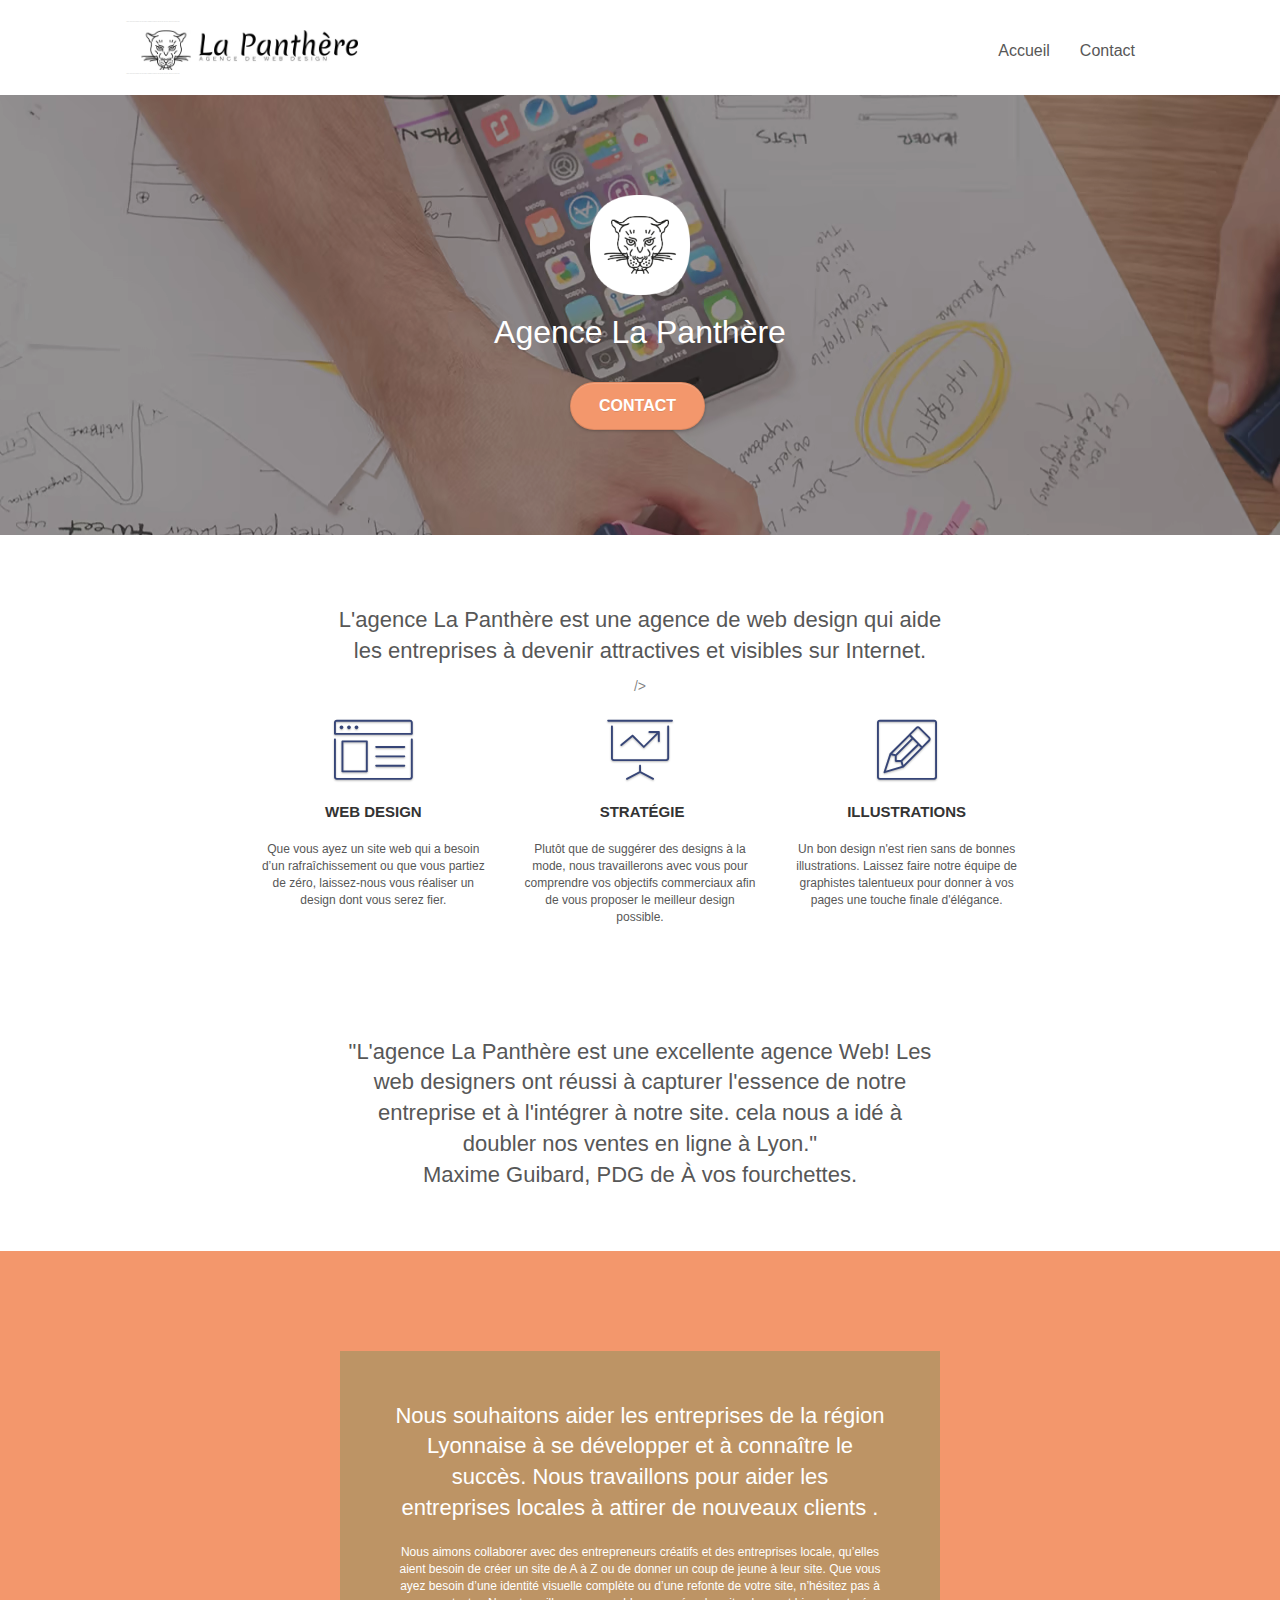
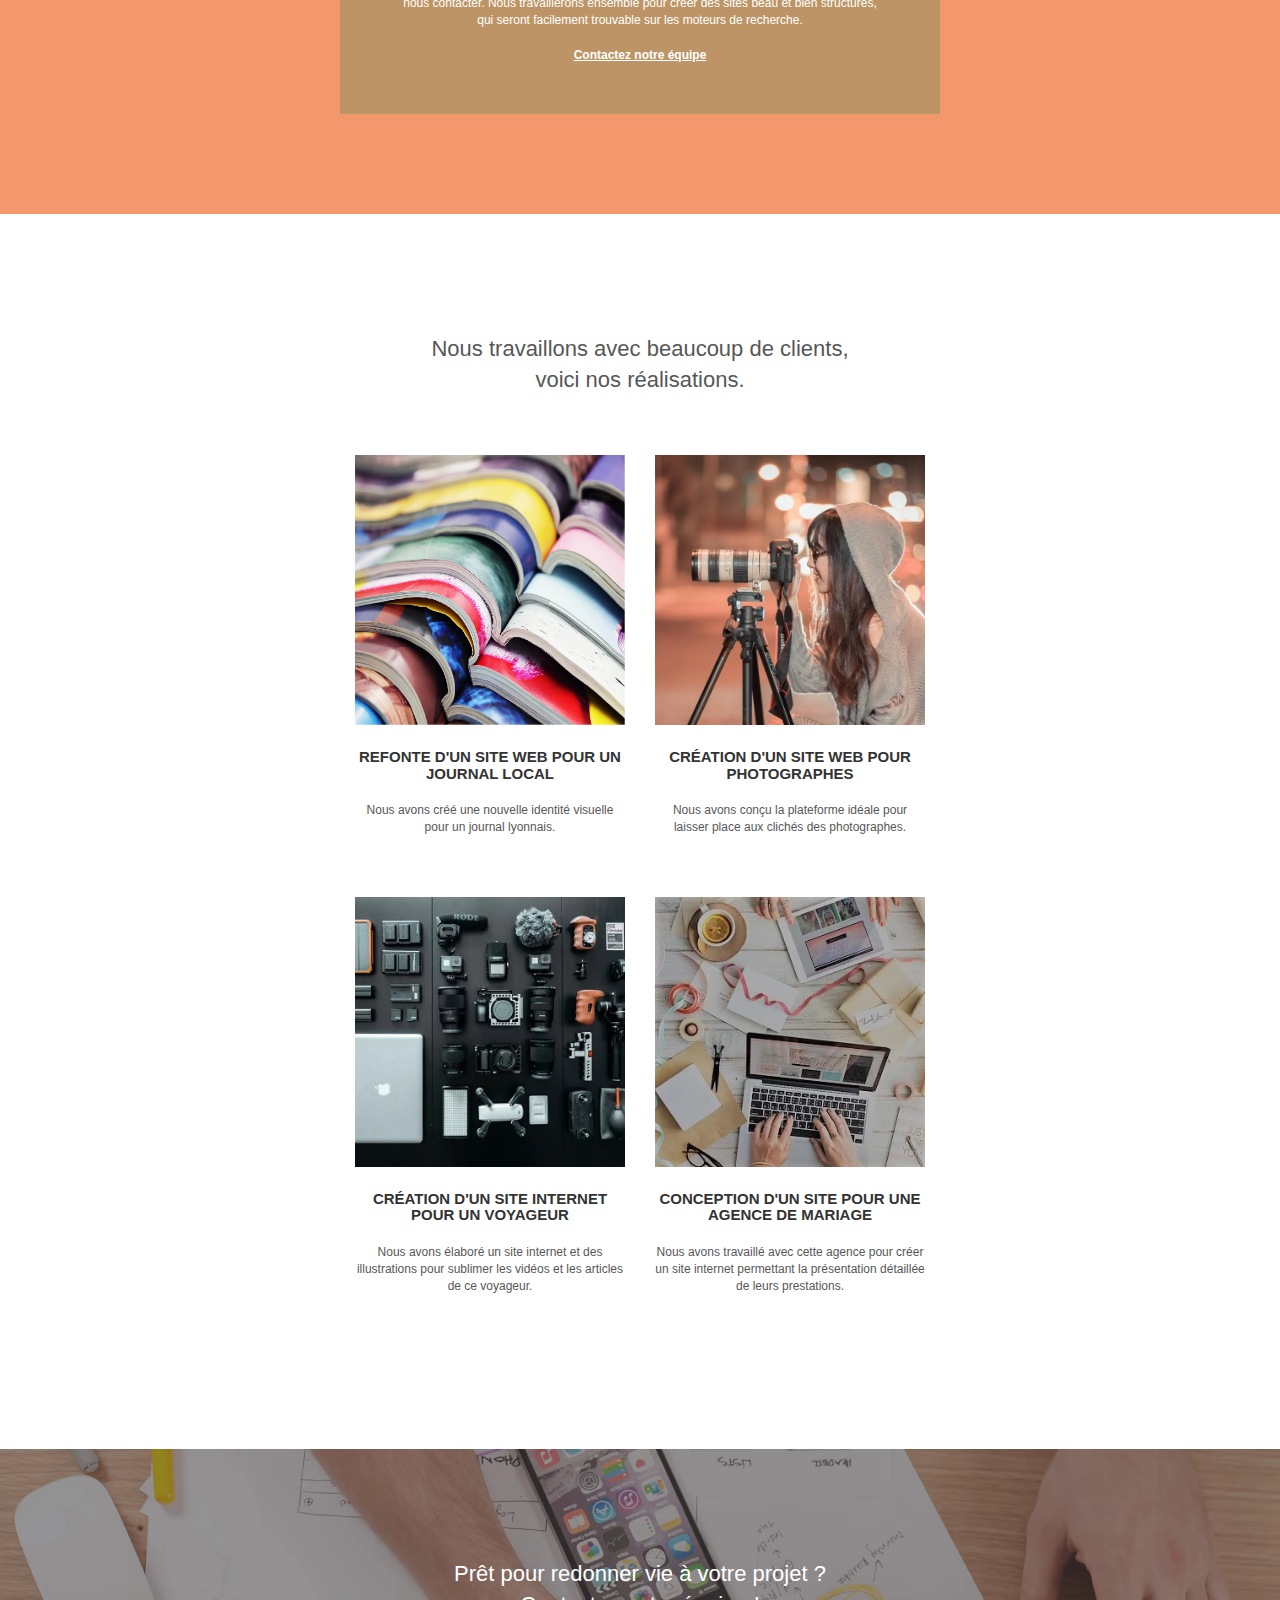
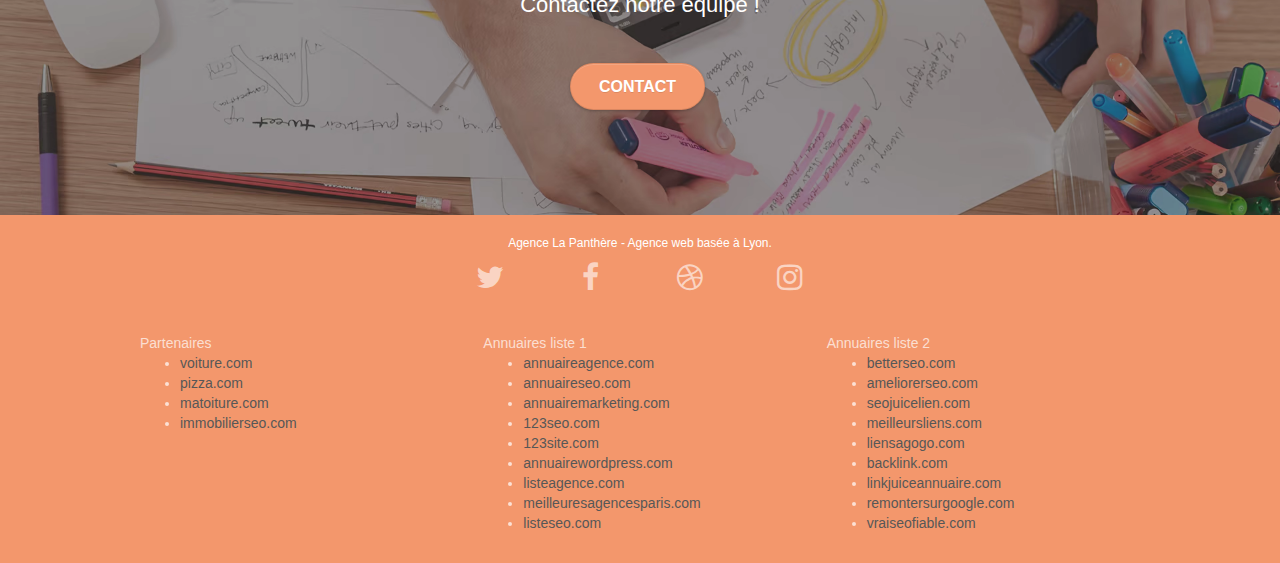
<file: index.html>
<!doctype html><html lang="fr"><head><meta charset="utf-8"><meta name="keywords" content="seo, google, site web, site internet, agence design paris, agence design, agence design,agence design,agence design,agence design,agence design,agence design,agence design,agence design"><meta name="description" content="L’agence de web design La Panthère est une agence de web design basée à Lyon. La Panthère aide les
	entreprises à devenir attractives et visibles sur internet."><meta name="viewport" content="width=device-width,initial-scale=1,viewport-fit=cover"><meta name="robots" content="index, follow"><meta name="google-site-verification" content="ZmKskc6TTiBltFG2I6JGQ9jVTmeGiQ6EirdP-smxgeU"><link rel="shortcut icon" type="image/png" href="favicon.jpg"><link rel="canonical" href="https://beautythieves.github.io/Agence-de-Webdesign-La-Panthère/ "><link rel="stylesheet" type="text/css" href="./css/bootstrap.css"><link rel="stylesheet" type="text/css" href="style.css"><link rel="stylesheet" type="text/css" href="./css/font-awesome.css"><link rel="stylesheet" type="text/css" href="./css/et-line.css"><script src="./js/jquery-2.1.0.js" defer="defer"></script><script src="./js/bootstrap.js" defer="defer"></script><script src="./js/blocs.js" defer="defer"></script><script src="./js/jquery.touchSwipe.js" defer="defer"></script><script src="./js/gmaps.js" defer="defer"></script><title>.</title></head><body><div class="page-container"><div class="bloc bgc-white l-bloc" id="bloc-0"><div class="container bloc-sm"><nav class="navbar row"><div class="navbar-header"><div class="keywords" style="color:#ccc;font-size:1px">Agence web à paris, stratégie web, web design, illustrations, design de site web, site web, web, internet, site internet, site</div><a class="navbar-brand" href="index.html"><img src="img/agence-la-panthere-monochrome.avif" alt="logo  de l'entreprise de Web design La Panthère" height="40"></a><div class="keywords" style="color:#ccc;font-size:1px">Agence web à paris, stratégie web, web design, illustrations, design de site web, site web, web, internet, site internet, site</div><button id="nav-toggle" type="button" class="ui-navbar-toggle navbar-toggle" data-toggle="collapse" data-target=".navbar-1"><span class="sr-only">Toggle navigation</span><span class="icon-bar"></span><span class="icon-bar"></span><span class="icon-bar"></span></button></div><div class="collapse navbar-collapse navbar-1 special-dropdown-nav"><ul class="site-navigation nav navbar-nav"><li><a href="index.html">Accueil</a></li><li></li><li><a href="page2.html">Contact</a></li></ul></div></nav></div></div><div class="bloc bgc-dark-slate-blue bg-banniere d-bloc bg-t-edge bloc-bg-texture texture-paper b-parallax" id="bloc-1-hero"><div class="container bloc-lg"><div class="row tight-width-whitespace"><div class="col-sm-12"><img src="img/logo.png" class="center-block image-resize-mode" width="100" alt="Logo de l'entreprise de Web design La Panthère"><h1 class="text-center hero-bloc-text tc-white">Agence La Panthère</h1><div class="text-center"><a href="page2.html" class="btn btn-lg btn-clean btn-rd cta-hero btn-atomic-tangerine" id="cta-hero">Contact</a></div></div></div></div></div><div class="bloc bgc-white l-bloc" id="bloc-2-services"><div class="container bloc-md"><div class="row"><div class="col-sm-12 text-center"><h2>L'agence La Panthère est une agence de web design qui aide<br>les entreprises à devenir attractives et visibles sur Internet.</h2>/></div></div><div class="row voffset-lg med-width-whitespace"><div class="col-sm-4"><div class="text-center"><span class="et-icon-browser sm-shadow icon-dark-slate-blue icons icon-lg"></span></div><h3 class="mg-md text-center">Web design</h3><p class="text-center">Que vous ayez un site web qui a besoin d&rsquo;un rafraîchissement ou que vous partiez de zéro, laissez-nous vous réaliser un design dont vous serez fier.</p></div><div class="col-sm-4"><div class="text-center"><span class="et-icon-presentation sm-shadow icon-dark-slate-blue icons icon-lg"></span></div><h3 class="mg-md text-center">&nbsp;Stratégie</h3><p class="text-center">Plutôt que de suggérer des designs à la mode, nous travaillerons avec vous pour comprendre vos objectifs commerciaux afin de vous proposer le meilleur design possible.<br></p></div><div class="col-sm-4"><div class="text-center"><span class="et-icon-edit sm-shadow icon-dark-slate-blue icons icon-lg"></span></div><h3 class="mg-md text-center">Illustrations</h3><p class="text-center">Un bon design n'est rien sans de bonnes illustrations. Laissez faire notre équipe de graphistes talentueux pour donner à vos pages une touche finale d'élégance.</p></div></div><div class="row voffset-lg voffset"><div class="col-xs-12 col-md-8 col-md-offset-2 text-center"><h2>"L'agence La Panthère est une excellente agence Web! Les<br>web designers ont réussi à capturer l'essence de notre<br>entreprise et à l'intégrer à notre site. cela nous a idé à<br>doubler nos ventes en ligne à Lyon."<br>Maxime Guibard, PDG de &Agrave; vos fourchettes.</h2></div></div></div></div><div class="bloc tc-white bgc-atomic-tangerine bg-presentation d-bloc bloc-bg-texture texture-paper b-parallax" id="bloc-3-what-i-do"><div class="container bloc-lg"><div class="row tight-width-whitespace black-background"><div class="col-sm-12"><h2 class="mg-md text-center tc-white">Nous souhaitons aider les entreprises de la région Lyonnaise à se développer et à connaître le succès. Nous travaillons pour aider les entreprises locales à attirer de nouveaux clients .<br></h2><p class="text-center white">Nous aimons collaborer avec des entrepreneurs créatifs et des entreprises locale, qu’elles aient besoin de créer un site de A à Z ou de donner un coup de jeune à leur site. Que vous ayez besoin d’une identité visuelle complète ou d’une refonte de votre site, n’hésitez pas à nous contacter. Nous travaillerons ensemble pour créer des sites beau et bien structurés, qui seront facilement trouvable sur les moteurs de recherche.<br><br><a class="ltc-white bold-link" href="page2.html">Contactez notre équipe</a><br></p></div></div></div></div><div class="bloc bgc-white bg-lines-h2-bg bg-repeat l-bloc" id="bloc-4-portfolio"><div class="container bloc-lg"><div class="row"><div class="col-sm-12 text-center"><h2>Nous travaillons avec beaucoup de clients,<br>voici nos réalisations.</h2></div></div><div class="row tight-width-whitespace portfolio-row"><div class="col-sm-6"><a href="#" data-lightbox="img/1.avif" data-gallery-id="gallery-1" data-caption="Refonte d'un site web pour un journal local" data-frame="snapshot-lb"><img src="img/1.avif" alt="" class="img-responsive portfolio-thumb"></a><h3 class="mg-md text-center">Refonte d'un site web pour un journal local</h3><p class="text-center">Nous avons créé une nouvelle identité visuelle pour un journal lyonnais.</p></div><div class="col-sm-6"><a href="#" data-lightbox="img/2.avif" data-gallery-id="gallery-1" data-caption="Création d'un site web pour photographes" data-frame="snapshot-lb"><img src="img/2.avif" class="img-responsive portfolio-thumb" alt=""></a><h3 class="mg-md text-center">Création d'un site web pour photographes</h3><p class="text-center">Nous avons conçu la plateforme idéale pour laisser place aux clichés des photographes.</p></div></div><div class="row tight-width-whitespace portfolio-row"><div class="col-sm-6"><a href="#" data-lightbox="img/3.avif" data-gallery-id="gallery-1" data-caption="Création d'un site internet pour un voyageur" data-frame="snapshot-lb"><img src="img/3.avif" class="img-responsive portfolio-thumb" alt=""></a><h3 class="mg-md text-center">Création d'un site internet pour un voyageur</h3><p class="text-center">Nous avons élaboré un site internet et des illustrations pour sublimer les vidéos et les articles de ce voyageur.</p></div><div class="col-sm-6"><a href="#" data-lightbox="img/4.avif" data-gallery-id="gallery-1" data-caption="Conception d'un site pour une agence de mariage" data-frame="snapshot-lb"><img src="img/4.avif" class="img-responsive portfolio-thumb" alt=""></a><h3 class="mg-md text-center">Conception d'un site pour une agence de mariage</h3><p class="text-center">Nous avons travaillé avec cette agence pour créer un site internet permettant la présentation détaillée de leurs prestations.</p></div></div></div></div><div class="bloc bgc-dark-slate-blue bg-banniere d-bloc bloc-bg-texture texture-paper" id="bloc-5-cta"><div class="container bloc-lg"><div class="row"><h2 class="mg-md text-center tc-white">Prêt pour redonner vie à votre projet ?<br>Contactez notre équipe !</h2><div class="col-sm-12 text-center"><a href="page2.html" class="btn btn-atomic-tangerine btn-clean btn-rd btn-lg cta-hero">Contact</a></div></div></div></div><div class="bloc bgc-atomic-tangerine d-bloc" id="bloc-8"><div class="container bloc-sm"><div class="row"><div class="col-sm-12"><p class="text-center white">Agence La Panthère - Agence web basée à Lyon.<br></p><div class="row row-no-gutters social"><div class="col-sm-3"><div class="text-center"><a class="social" href="index.html"><span class="fa fa-twitter icon-md"></span></a></div></div><div class="col-sm-3"><div class="text-center"><a class="social" href="index.html"><span class="fa fa-facebook icon-md"></span></a></div></div><div class="col-sm-3"><div class="text-center"><a class="social" href="index.html"><span class="fa fa-dribbble icon-md"></span></a></div></div><div class="col-sm-3"><div class="text-center"><a class="social" href="index.html"><span class="fa fa-instagram icon-md"></span></a></div></div><div class="keywords" style="color:#f3976c">Agence web à paris, stratégie web, web design, illustrations, design de site web, site web, web, internet, site internet, site</div></div><div class="row"><div class="col-sm-4">Partenaires<ul><li><a href="voiture.com">voiture.com</a></li><li><a href="pizza.com">pizza.com</a></li><li><a href="matoiture.com">matoiture.com</a></li><li><a href="immobilierseo.com">immobilierseo.com</a></li></ul></div><div class="col-sm-4">Annuaires liste 1<ul><li><a href="annuaireagence.com">annuaireagence.com</a></li><li><a href="annuaireseo.com">annuaireseo.com</a></li><li><a href="annuairemarketing.com">annuairemarketing.com</a></li><li><a href="123seoture.com">123seo.com</a></li><li><a href="123site.com">123site.com</a></li><li><a href="annuairewordpress.com">annuairewordpress.com</a></li><li><a href="listeagence.com">listeagence.com</a></li><li><a href="meilleuresagencesparis.com">meilleuresagencesparis.com</a></li><li><a href="listeseo.com">listeseo.com</a></li></ul></div><div class="col-sm-4">Annuaires liste 2<ul><li><a href="betterseo.com">betterseo.com</a></li><li><a href="ameliorerseo.com">ameliorerseo.com</a></li><li><a href="seojuicelien.com">seojuicelien.com</a></li><li><a href="meilleursliens.com">meilleursliens.com</a></li><li><a href="liensagogo.com">liensagogo.com</a></li><li><a href="backlink.com">backlink.com</a></li><li><a href="linkjuiceannuaire.com">linkjuiceannuaire.com</a></li><li><a href="remontersurgoogle.com">remontersurgoogle.com</a></li><li><a href="vraiseofiable.com">vraiseofiable.com</a></li></ul></div></div></div></div></div></div></div></body></html>
</file>
<file: style.css>
body {
    margin: 0;
    padding: 0;
    background: #fff;
    overflow-x: hidden;
    -webkit-font-smoothing: antialiased;
    -moz-osx-font-smoothing: grayscale;
  }
  
  a,
  button {
    transition: all 0.3s ease-in-out;
    outline: none !important;
  }
  
  a:hover {
    text-decoration: none;
    cursor: pointer;
  }
  
  #page-loading-blocs-notifaction {
    position: fixed;
    top: 0;
    bottom: 0;
    width: 100%;
    z-index: 100000;
    background: #ffffff url("img/pageload-spinner.gif") no-repeat center center;
  }
  
  .bloc {
    width: 100%;
    clear: both;
    background: 50% 50% no-repeat;
    padding: 0 50px;
    -webkit-background-size: cover;
    -moz-background-size: cover;
    -o-background-size: cover;
    background-size: cover;
    position: relative;
  }
  
  .bloc .container {
    padding-left: 0;
    padding-right: 0;
  }
  
  .bloc-lg {
    padding: 100px 50px;
  }
  
  .bloc-md {
    padding: 50px;
  }
  
  .bloc-sm {
    padding: 20px 50px;
  }
  
  .bg-center,
  .bg-l-edge,
  .bg-r-edge,
  .bg-t-edge,
  .bg-b-edge,
  .bg-tl-edge,
  .bg-bl-edge,
  .bg-tr-edge,
  .bg-br-edge,
  .bg-repeat {
    -webkit-background-size: auto !important;
    -moz-background-size: auto !important;
    -o-background-size: auto !important;
    background-size: auto !important;
  }
  
  .bg-repeat {
    background: repeat;
  }
  
  .bg-t-edge {
    background: top no-repeat;
  }
  
  .bloc-bg-texture::before {
    content: "";
    background-size: 2px 2px;
    position: absolute;
    top: 0;
    bottom: 0;
    left: 0;
    right: 0;
  }
  
  .b-parallax {
    background-attachment: fixed;
  }
  
  .d-bloc {
    color: rgba(255, 255, 255, 0.7);
  }
  
  .d-bloc button:hover {
    color: rgba(255, 255, 255, 0.9);
  }
  
  .d-bloc .icon-round,
  .d-bloc .icon-square,
  .d-bloc .icon-rounded,
  .d-bloc .icon-semi-rounded-a,
  .d-bloc .icon-semi-rounded-b {
    border-color: rgba(255, 255, 255, 0.9);
  }
  
  .d-bloc .divider-h span {
    border-color: rgba(255, 255, 255, 0.2);
  }
  
  .d-bloc .a-btn,
  .d-bloc .navbar a,
  .d-bloc .navbar-brand,
  .d-bloc a .icon-sm,
  .d-bloc a .icon-md,
  .d-bloc a .icon-lg,
  .d-bloc a .icon-xl,
  .d-bloc h1 a,
  .d-bloc h2 a,
  .d-bloc h3 a,
  .d-bloc h4 a,
  .d-bloc h5 a,
  .d-bloc h6 a,
  .d-bloc p a {
    color: rgba(255, 255, 255, 0.6);
  }
  
  .d-bloc .a-btn:hover,
  .d-bloc .navbar a:hover,
  .d-bloc .navbar-brand:hover,
  .d-bloc a:hover .icon-sm,
  .d-bloc a:hover .icon-md,
  .d-bloc a:hover .icon-lg,
  .d-bloc a:hover .icon-xl,
  .d-bloc h1 a:hover,
  .d-bloc h2 a:hover,
  .d-bloc h3 a:hover,
  .d-bloc h4 a:hover,
  .d-bloc h5 a:hover,
  .d-bloc h6 a:hover,
  .d-bloc p a:hover {
    color: rgba(255, 255, 255, 1);
  }
  
  .d-bloc .navbar-toggle .icon-bar {
    background: rgba(255, 255, 255, 1);
  }
  
  .d-bloc .btn-wire,
  .d-bloc .btn-wire:hover {
    color: rgba(255, 255, 255, 1);
    border-color: rgba(255, 255, 255, 1);
  }
  
  .d-bloc .panel {
    color: rgba(0, 0, 0, 0.5);
  }
  
  .d-bloc .panel button:hover {
    color: rgba(0, 0, 0, 0.7);
  }
  
  .d-bloc .panel icon {
    border-color: rgba(0, 0, 0, 0.7);
  }
  
  .d-bloc .panel .divider-h span {
    border-color: rgba(0, 0, 0, 0.1);
  }
  
  .d-bloc .panel .a-btn {
    color: rgba(0, 0, 0, 0.6);
  }
  
  .d-bloc .panel .a-btn:hover {
    color: rgba(0, 0, 0, 1);
  }
  
  .d-bloc .panel .btn-wire,
  .d-bloc .panel .btn-wire:hover {
    color: rgba(0, 0, 0, 0.7);
    border-color: rgba(0, 0, 0, 0.3);
  }
  
  .d-bloc .panel,
  .l-bloc {
    color: rgba(0, 0, 0, 0.5);
  }
  
  .d-bloc .panel button:hover,
  .l-bloc button:hover {
    color: rgba(0, 0, 0, 0.7);
  }
  
  .l-bloc .icon-round,
  .l-bloc .icon-square,
  .l-bloc .icon-rounded,
  .l-bloc .icon-semi-rounded-a,
  .l-bloc .icon-semi-rounded-b {
    border-color: rgba(0, 0, 0, 0.7);
  }
  
  .d-bloc .panel .divider-h span,
  .l-bloc .divider-h span {
    border-color: rgba(0, 0, 0, 0.1);
  }
  
  .d-bloc .panel .a-btn,
  .l-bloc .a-btn,
  .l-bloc .navbar a,
  .l-bloc .navbar-brand,
  .l-bloc a .icon-sm,
  .l-bloc a .icon-md,
  .l-bloc a .icon-lg,
  .l-bloc a .icon-xl,
  .l-bloc h1 a,
  .l-bloc h2 a,
  .l-bloc h3 a,
  .l-bloc h4 a,
  .l-bloc h5 a,
  .l-bloc h6 a,
  .l-bloc p a {
    color: rgba(0, 0, 0, 0.6);
  }
  
  .d-bloc .panel .a-btn:hover,
  .l-bloc .a-btn:hover,
  .l-bloc .navbar a:hover,
  .l-bloc .navbar-brand:hover,
  .l-bloc a:hover .icon-sm,
  .l-bloc a:hover .icon-md,
  .l-bloc a:hover .icon-lg,
  .l-bloc a:hover .icon-xl,
  .l-bloc h1 a:hover,
  .l-bloc h2 a:hover,
  .l-bloc h3 a:hover,
  .l-bloc h4 a:hover,
  .l-bloc h5 a:hover,
  .l-bloc h6 a:hover,
  .l-bloc p a:hover {
    color: rgba(0, 0, 0, 1);
  }
  
  .l-bloc .navbar-toggle .icon-bar {
    color: rgba(0, 0, 0, 0.6);
  }
  
  .d-bloc .panel .btn-wire,
  .d-bloc .panel .btn-wire:hover,
  .l-bloc .btn-wire,
  .l-bloc .btn-wire:hover {
    color: rgba(0, 0, 0, 0.7);
    border-color: rgba(0, 0, 0, 0.3);
  }
  
  .voffset {
    margin-top: 30px;
  }
  
  .voffset-lg {
    margin-top: 80px;
  }
  
  .row-no-gutters {
    margin-right: 0;
    margin-left: 0;
  }
  
  .row.row-no-gutters > [class^="col-"],
  .row.row-no-gutters > [class*=" col-"] {
    padding-right: 0;
    padding-left: 0;
  }
  
  #bloc-1-hero h1 {
    font-size: 32px;
  }
  
  .navbar {
    margin-bottom: 0;
    z-index: 1;
  }
  
  .navbar-brand {
    height: auto;
    padding: 3px 15px;
    font-size: 25px;
    font-weight: normal;
    font-weight: 600;
    line-height: 44px;
  }
  
  .navbar-brand img {
    max-height: 200px;
    margin: 0 5px 0 0;
    display: inline;
  }
  
  .navbar-brand img[src$="svg"] {
    min-width: 100px;
  }
  
  .nav-center .navbar-brand img {
    margin: 0;
  }
  
  .navbar .nav {
    padding-top: 2px;
    margin-right: -16px;
    float: right;
    z-index: 1;
  }
  
  .nav > li {
    float: left;
    margin-top: 4px;
    font-size: 16px;
  }
  
  .navbar-nav .open .dropdown-menu > li > a {
    text-align: inherit;
  }
  
  .nav > li a:hover,
  .nav > li a:focus {
    background: transparent;
  }
  
  .navbar-toggle {
    margin: 10px 10px 0 0;
    border: 0px;
  }
  
  .navbar-toggle:hover {
    background: transparent !important;
  }
  
  .navbar-toggle .icon-bar {
    background-color: rgba(0, 0, 0, 0.5);
    width: 26px;
  }
  
  .nav-invert .navbar .nav {
    float: left;
  }
  
  .nav-invert .navbar-header,
  .nav-invert .navbar-brand {
    float: right;
    position: relative;
    z-index: 2;
  }
  
  @media (min-width: 768px) {
    .site-navigation {
      position: absolute;
      top: 50%;
      right: 20px;
      transform: translate(0, -50%);
      -webkit-transform: translateY(-50%);
    }
    .nav > li .dropdown-menu a,
    .nav > li .dropdown-menu a:hover {
      color: #484848;
    }
    .nav-invert .site-navigation {
      left: 0;
      right: 0;
    }
    .nav-center {
      text-align: center;
    }
    .nav-center .navbar-header {
      width: 100%;
    }
    .nav-center .navbar-header,
    .nav-center .navbar-brand,
    .nav-center .nav > li {
      float: none;
      display: inline-block;
    }
    .nav-center .site-navigation {
      position: relative;
      width: 100%;
      right: 0;
      margin-right: 0px;
      margin-top: 20px;
    }
    .nav-center.mini-nav .navbar-toggle {
      float: none;
      margin: 10px auto 0;
    }
  }
  
  .nav > li > .dropdown a {
    background: none !important;
    display: block;
    padding: 14px 15px;
  }
  
  nav .caret {
    margin: 0 5px;
  }
  
  .dropdown-menu .dropdown-menu {
    top: -8px;
    left: 100%;
  }
  
  .dropdown-menu .dropmenu-flow-right {
    top: 100%;
    left: 0;
    margin-left: -1px;
    border-top-left-radius: 0;
    border-top-right-radius: 0;
  }
  
  .dropdown-menu .dropdown span {
    border: 4px solid black;
    border-top-color: transparent;
    border-right-color: transparent;
    border-bottom-color: transparent;
    margin: 6px -5px 0 0 !important;
    float: right;
  }
  
  .mg-md {
    margin-top: 10px;
    margin-bottom: 20px;
  }
  
  .mg-lg {
    margin-top: 10px;
    margin-bottom: 40px;
  }
  
  .btn {
    margin: 0 5px 5px 0;
  }
  
  .btn.pull-right {
    margin: 0 0 5px 5px;
  }
  
  .btn-d,
  .btn-d:hover,
  .btn-d:focus {
    color: #fff;
    background: rgba(0, 0, 0, 0.3);
  }
  
  button {
    outline: none !important;
  }
  
  .btn-rd {
    border-radius: 40px;
  }
  
  .btn-clean {
    border: 1px solid rgba(0, 0, 0, 0.08);
    border-bottom-color: rgba(0, 0, 0, 0.1);
    text-shadow: 0 1px 0 rgba(0, 0, 1, 0.1);
    box-shadow: 0 1px 3px rgba(0, 0, 1, 0.25),
      inset 0 1px 0 0 rgba(255, 255, 255, 0.15);
  }
  
  .icon-md {
    font-size: 30px !important;
  }
  
  .icon-lg {
    font-size: 60px !important;
  }
  
  .sm-shadow {
    text-shadow: 0 1px 2px rgba(0, 0, 0, 0.3);
  }
  
  .panel-sq,
  .panel-sq .panel-heading,
  .panel-sq .panel-footer {
    border-radius: 0;
  }
  
  .panel-rd {
    border-radius: 30px;
  }
  
  .panel-rd .panel-heading {
    border-radius: 29px 29px 0 0;
  }
  
  .panel-rd .panel-footer {
    border-radius: 0 0 29px 29px;
  }
  
  .form-control {
    border-color: rgba(0, 0, 0, 0.1);
    box-shadow: none;
  }
  
  .scrollToTop {
    width: 40px;
    height: 40px;
    position: fixed;
    bottom: 20px;
    right: 20px;
    opacity: 0;
    z-index: 500;
    transition: all 0.3s ease-in-out;
  }
  
  .scrollToTop span {
    margin-top: 6px;
  }
  
  .showScrollTop {
    font-size: 14px;
    opacity: 1;
  }
  
  a[data-lightbox] {
    position: relative;
    display: block;
    text-align: center;
  }
  
  a[data-lightbox]:hover::before {
    content: "+";
    font-family: "HelveticaNeue-Light", "Helvetica Neue Light", "Helvetica Neue",
      Helvetica, Arial;
    font-size: 32px;
    width: 50px;
    height: 50px;
    margin-left: -25px;
    border-radius: 50%;
    background: rgba(0, 0, 0, 0.6);
    color: #fff;
    font-weight: 100;
    z-index: 1;
    position: absolute;
    top: 50%;
    transform: translateY(-50%);
    -webkit-transform: translateY(-50%);
  }
  
  a[data-lightbox]:hover img {
    opacity: 0.6;
    -webkit-animation-fill-mode: none;
    animation-fill-mode: none;
  }
  
  #lightbox-modal {
    display: flex;
    align-items: center;
  }
  
  #lightbox-modal .modal-dialog {
    width: 90%;
    max-width: 900px;
    margin: 0 auto 0;
  }
  
  #lightbox-modal .modal-dialog img {
    max-height: 90vh;
    margin: 0 auto;
  }
  
  .lightbox-caption {
    padding: 20px;
    color: #fff;
    background: rgba(0, 0, 0, 0.5);
    position: absolute;
    left: 15px;
    right: 15px;
    bottom: 5px;
  }
  
  .close-lightbox {
    color: #fff;
    font-size: 30px;
    position: absolute;
    top: 20px;
    right: 20px;
    z-index: 20;
    background: rgba(0, 0, 0, 0.5);
    border: none;
    line-height: 30px;
    padding: 0 9px 5px;
    opacity: 0.3;
  }
  
  .close-lightbox:hover,
  .next-lightbox:hover,
  .prev-lightbox:hover {
    opacity: 1;
    color: #fff;
  }
  
  .next-lightbox,
  .prev-lightbox {
    font-size: 20px;
    color: rgba(255, 255, 255, 0.9);
    background: rgba(0, 0, 0, 0.5);
    transition: all 0.2s ease-in-out;
    position: absolute;
    top: 45%;
    z-index: 1;
    opacity: 0.4;
  }
  
  .next-lightbox {
    padding: 6px 8px 1px 13px;
    right: 25px;
  }
  
  .prev-lightbox {
    padding: 6px 13px 1px 10px;
    left: 25px;
  }
  
  .snapshot-lb .modal-body {
    padding-bottom: 45px;
  }
  
  .snapshot-lb .lightbox-caption {
    padding: 0;
    color: rgba(0, 0, 0, 0.5);
    background: none;
  }
  
  h1,
  h2,
  h3,
  h4,
  h5,
  h6,
  p,
  label,
  .btn,
  a {
    font-family: "helvetica";
    font-weight: 400;
    color: #575757 !important;
  }
  
  .container {
    max-width: 1000px;
  }
  
  .hero-bloc-text {
    font-size: 38px;
  }
  
  .hero-bloc-text-sub {
    font-size: 36px;
  }
  
  .statement-bloc-text {
    line-height: 26px;
    font-style: italic;
    font-size: 20px;
    text-align: center;
    font-weight: lighter;
    max-width: 520px;
    margin: auto auto auto auto;
  }
  
  p {
    font-size: 12px;
  }
  
  .tight-width-whitespace {
    max-width: 600px;
    margin: auto auto auto auto;
  }
  
  .h1 {
    font-size: 20px;
    font-family: "Open Sans";
  }
  
  .cta-hero {
    margin-top: 22px;
    color: #ffffff !important;
    text-transform: uppercase;
    padding: 12px 28px 12px 28px;
    font-size: 16px;
    font-weight: 700;
  }
  
  .social {
    max-width: 400px;
    margin: auto auto auto auto;
  }
  
  h2 {
    font-size: 22px;
    line-height: 1.4em;
  }
  
  h3 {
    font-size: 15px;
    text-transform: uppercase;
    font-weight: 700;
    color: #333333 !important;
  }
  
  .med-width-whitespace {
    max-width: 800px;
    margin: auto auto auto auto;
    box-shadow: 0px 0px 0px #000000;
  }
  
  h1 {
    color: #333333 !important;
  }
  
  h4 {
    color: #333333 !important;
  }
  
  .icons {
    margin-bottom: 14px;
    margin-top: 24px;
  }
  
  .white {
    color: #ffffff !important;
  }
  
  .portfolio-thumb {
    margin-bottom: 24px;
  }
  
  .portfolio-row {
    margin-bottom: 44px;
    margin-top: 50px;
  }
  
  .avatar {
    box-shadow: 0px 4px 9px rgba(0, 0, 0, 0.3);
  }
  
  .black-background {
    background-color: rgba(165, 147, 99, 0.7);
    padding: 40px 40px 40px 40px;
  }
  
  .bold-link {
    font-weight: 900;
    text-decoration: underline !important;
  }
  
  .bgc-white {
    background-color: #ffffff;
  }
  
  .bgc-dark-slate-blue {
    background-color: #364577;
  }
  
  .bgc-atomic-tangerine {
    background-color: #f3976c;
  }
  
  .tc-white {
    color: white !important;
  }
  
  /* modification de l'aspect du formulaire*/
  .formulaire {
    display:flex;
    justify-content:center;
  }

    /*fin des modifications formulaire*/

  .btn-atomic-tangerine {
    background: #f3976c;
    color: #ffffff !important;
  }
  
  .btn-atomic-tangerine:hover {
    background: #c27956 !important;
    color: #ffffff !important;
  }
  
  .ltc-white {
    color: #ffffff !important;
  }
  
  .ltc-white:hover {
    color: #cccccc !important;
  }
  
  .ltc-atomic-tangerine {
    color: #f3976c !important;
  }
  
  .ltc-atomic-tangerine:hover {
    color: #c27956 !important;
  }
  
  .icon-dark-slate-blue {
    color: #364577 !important;
    border-color: #364577 !important;
  }
  
  .bg-dots-bg {
    background-image: url("img/dots-bg.avif");
  }
  
  .bg-lines-h2-bg {
    background-image: url("img/lines-h2-bg.avif");
  }
  
  .bg-banniere {
    background-image: url("img/agence-la-panthere.avif");
  }
  
  .bg-presentation {
    background-image: url("img/image-de-presentation.avif");
  }
  
  @media (max-width: 1024px) {
    .bloc {
      padding-left: 20px;
      padding-right: 20px;
    }
    .bloc.full-width-bloc,
    .bloc-tile-2.full-width-bloc .container,
    .bloc-tile-3.full-width-bloc .container,
    .bloc-tile-4.full-width-bloc .container {
      padding-left: 0;
      padding-right: 0;
    }
  }
  
  @media (max-width: 992px) and (min-width: 768px) {
    .navbar .nav {
      max-width: 80%;
    }
    .nav-center.navbar .nav {
      max-width: 100%;
    }
  }
  
  @media only screen and (min-width: 768px) and (max-device-width: 1024px) and (orientation: landscape) {
    .b-parallax {
      background-attachment: scroll;
    }
  }
  
  @media only screen and (min-device-width: 1024px) and (max-device-width: 1366px) and (-webkit-min-device-pixel-ratio: 1.5) {
    .b-parallax {
      background-attachment: scroll;
    }
  }
  
  @media (max-width: 991px) {
    .container {
      width: 100%;
    }
    .b-parallax {
      background-attachment: scroll;
    }
    .page-container,
    #hero-bloc {
      overflow-x: hidden;
      position: relative;
    }
    .bloc {
      padding-left: constant(safe-area-inset-left);
      padding-right: constant(safe-area-inset-right);
    }
    .bloc-group,
    .bloc-group .bloc {
      display: block;
      width: 100%;
    }
    .bloc-fill-screen .fill-bloc-top-edge,
    .bloc-fill-screen .fill-bloc-bottom-edge {
      padding: 0 20px;
      padding-left: constant(safe-area-inset-left);
      padding-right: constant(safe-area-inset-right);
    }
  }
  
  @media (max-width: 767px) {
    .page-container {
      overflow-x: hidden;
      position: relative;
    }
    h1,
    h2,
    h3,
    h4,
    h5,
    h6,
    p,
    #disqus_thread {
      padding-left: 10px !important;
      padding-right: 10px !important;
    }
    .b-parallax {
      background-attachment: scroll;
    }
    .navbar .nav {
      padding-top: 0;
      border-top: 1px solid rgba(0, 0, 0, 0.2);
      float: none !important;
    }
    .navbar.row {
      margin-left: 0;
      margin-right: 0;
    }
    .site-navigation {
      position: inherit;
      transform: none;
      -webkit-transform: none;
      -ms-transform: none;
    }
    .nav > li {
      margin-top: 0;
      border-bottom: 1px solid rgba(0, 0, 0, 0.1);
      background: rgba(0, 0, 0, 0.05);
      text-align: left;
      padding-left: 15px;
      width: 100%;
    }
    .nav > li:hover {
      background: rgba(0, 0, 0, 0.08);
    }
    .dropdown .dropdown a .caret {
      float: none;
      margin: 5px 0 0 10px !important;
      border: 4px solid black;
      border-bottom-color: transparent;
      border-right-color: transparent;
      border-left-color: transparent;
    }
    #hero-bloc .navbar .nav {
      background: rgba(0, 0, 0, 0.8);
    }
    #hero-bloc .navbar .nav a {
      color: rgba(255, 255, 255, 0.6);
    }
    .hero {
      padding: 50px 0;
    }
    .hero-nav {
      left: -1px;
      right: -1px;
    }
    .navbar-collapse {
      padding: 0;
      overflow-x: hidden;
      -webkit-box-shadow: none;
      box-shadow: none;
    }
    .navbar-brand img {
      max-height: 40px;
      width: auto;
    }
    .nav-invert .navbar-header {
      float: none;
      width: 100%;
    }
    .nav-invert .navbar-toggle {
      float: left;
      margin-left: 10px;
    }
    .bloc {
      padding-left: 0;
      padding-right: 0;
    }
    .bloc-xxl,
    .bloc-xl,
    .bloc-lg {
      padding: 40px 0;
    }
    .bloc-sm,
    .bloc-md {
      padding-left: 0;
      padding-right: 0;
    }
    .bloc-tile-2 .container,
    .bloc-tile-3 .container,
    .bloc-tile-4 .container,
    .bloc-fill-screen .fill-bloc-top-edge,
    .bloc-fill-screen .fill-bloc-bottom-edge {
      padding-left: 0;
      padding-right: 0;
    }
    .a-block {
      padding: 0 10px;
    }
    .btn-dwn {
      display: none;
    }
    .voffset {
      margin-top: 5px;
    }
    .voffset-md {
      margin-top: 20px;
    }
    .voffset-lg {
      margin-top: 30px;
    }
    form {
      padding: 5px;
    }
    .close-lightbox {
      display: inline-block;
    }
    .blocsapp-device-iphone5 {
      background-size: 216px 425px;
      padding-top: 60px;
      width: 216px;
      height: 425px;
    }
    .blocsapp-device-iphone5 img {
      width: 180px;
      height: 320px;
    }
  }
  
  @media (max-width: 400px) {
    .bloc {
      padding-left: 0;
      padding-right: 0;
    }
  }
  
  @media (max-width: 767px) {
    .bloc-mob-center-text {
      text-align: center;
    }
  }
</file>
<file: css/et-line.css>
@font-face {
    font-family: et-line;
    src: url(../fonts/et-line.eot);
    src: url(../fonts/et-line.eot?#iefix) format('embedded-opentype'), url(../fonts/et-line.woff) format('woff'), url(../fonts/et-line.ttf) format('truetype'), url(../fonts/et-line.svg#et-line) format('svg');
    font-weight: 400;
    font-style: normal
}

.et-icon-adjustments,
.et-icon-alarmclock,
.et-icon-anchor,
.et-icon-aperture,
.et-icon-attachment,
.et-icon-bargraph,
.et-icon-basket,
.et-icon-beaker,
.et-icon-bike,
.et-icon-book-open,
.et-icon-briefcase,
.et-icon-browser,
.et-icon-calendar,
.et-icon-camera,
.et-icon-caution,
.et-icon-chat,
.et-icon-circle-compass,
.et-icon-clipboard,
.et-icon-clock,
.et-icon-cloud,
.et-icon-compass,
.et-icon-desktop,
.et-icon-dial,
.et-icon-document,
.et-icon-documents,
.et-icon-download,
.et-icon-dribbble,
.et-icon-edit,
.et-icon-envelope,
.et-icon-expand,
.et-icon-facebook,
.et-icon-flag,
.et-icon-focus,
.et-icon-gears,
.et-icon-genius,
.et-icon-gift,
.et-icon-global,
.et-icon-globe,
.et-icon-googleplus,
.et-icon-grid,
.et-icon-happy,
.et-icon-hazardous,
.et-icon-heart,
.et-icon-hotairballoon,
.et-icon-hourglass,
.et-icon-key,
.et-icon-laptop,
.et-icon-layers,
.et-icon-lifesaver,
.et-icon-lightbulb,
.et-icon-linegraph,
.et-icon-linkedin,
.et-icon-lock,
.et-icon-magnifying-glass,
.et-icon-map,
.et-icon-map-pin,
.et-icon-megaphone,
.et-icon-mic,
.et-icon-mobile,
.et-icon-newspaper,
.et-icon-notebook,
.et-icon-paintbrush,
.et-icon-paperclip,
.et-icon-pencil,
.et-icon-phone,
.et-icon-picture,
.et-icon-pictures,
.et-icon-piechart,
.et-icon-presentation,
.et-icon-pricetags,
.et-icon-printer,
.et-icon-profile-female,
.et-icon-profile-male,
.et-icon-puzzle,
.et-icon-quote,
.et-icon-recycle,
.et-icon-refresh,
.et-icon-ribbon,
.et-icon-rss,
.et-icon-sad,
.et-icon-scissors,
.et-icon-scope,
.et-icon-search,
.et-icon-shield,
.et-icon-speedometer,
.et-icon-strategy,
.et-icon-streetsign,
.et-icon-tablet,
.et-icon-target,
.et-icon-telescope,
.et-icon-toolbox,
.et-icon-tools,
.et-icon-tools-2,
.et-icon-trophy,
.et-icon-tumblr,
.et-icon-twitter,
.et-icon-upload,
.et-icon-video,
.et-icon-wallet,
.et-icon-wine {
    font-family: et-line;
    speak: none;
    font-style: normal;
    font-weight: 400;
    font-variant: normal;
    text-transform: none;
    line-height: 1;
    -webkit-font-smoothing: antialiased;
    -moz-osx-font-smoothing: grayscale;
    display: inline-block
}

.et-icon-mobile:before {
    content: "\e000"
}

.et-icon-laptop:before {
    content: "\e001"
}

.et-icon-desktop:before {
    content: "\e002"
}

.et-icon-tablet:before {
    content: "\e003"
}

.et-icon-phone:before {
    content: "\e004"
}

.et-icon-document:before {
    content: "\e005"
}

.et-icon-documents:before {
    content: "\e006"
}

.et-icon-search:before {
    content: "\e007"
}

.et-icon-clipboard:before {
    content: "\e008"
}

.et-icon-newspaper:before {
    content: "\e009"
}

.et-icon-notebook:before {
    content: "\e00a"
}

.et-icon-book-open:before {
    content: "\e00b"
}

.et-icon-browser:before {
    content: "\e00c"
}

.et-icon-calendar:before {
    content: "\e00d"
}

.et-icon-presentation:before {
    content: "\e00e"
}

.et-icon-picture:before {
    content: "\e00f"
}

.et-icon-pictures:before {
    content: "\e010"
}

.et-icon-video:before {
    content: "\e011"
}

.et-icon-camera:before {
    content: "\e012"
}

.et-icon-printer:before {
    content: "\e013"
}

.et-icon-toolbox:before {
    content: "\e014"
}

.et-icon-briefcase:before {
    content: "\e015"
}

.et-icon-wallet:before {
    content: "\e016"
}

.et-icon-gift:before {
    content: "\e017"
}

.et-icon-bargraph:before {
    content: "\e018"
}

.et-icon-grid:before {
    content: "\e019"
}

.et-icon-expand:before {
    content: "\e01a"
}

.et-icon-focus:before {
    content: "\e01b"
}

.et-icon-edit:before {
    content: "\e01c"
}

.et-icon-adjustments:before {
    content: "\e01d"
}

.et-icon-ribbon:before {
    content: "\e01e"
}

.et-icon-hourglass:before {
    content: "\e01f"
}

.et-icon-lock:before {
    content: "\e020"
}

.et-icon-megaphone:before {
    content: "\e021"
}

.et-icon-shield:before {
    content: "\e022"
}

.et-icon-trophy:before {
    content: "\e023"
}

.et-icon-flag:before {
    content: "\e024"
}

.et-icon-map:before {
    content: "\e025"
}

.et-icon-puzzle:before {
    content: "\e026"
}

.et-icon-basket:before {
    content: "\e027"
}

.et-icon-envelope:before {
    content: "\e028"
}

.et-icon-streetsign:before {
    content: "\e029"
}

.et-icon-telescope:before {
    content: "\e02a"
}

.et-icon-gears:before {
    content: "\e02b"
}

.et-icon-key:before {
    content: "\e02c"
}

.et-icon-paperclip:before {
    content: "\e02d"
}

.et-icon-attachment:before {
    content: "\e02e"
}

.et-icon-pricetags:before {
    content: "\e02f"
}

.et-icon-lightbulb:before {
    content: "\e030"
}

.et-icon-layers:before {
    content: "\e031"
}

.et-icon-pencil:before {
    content: "\e032"
}

.et-icon-tools:before {
    content: "\e033"
}

.et-icon-tools-2:before {
    content: "\e034"
}

.et-icon-scissors:before {
    content: "\e035"
}

.et-icon-paintbrush:before {
    content: "\e036"
}

.et-icon-magnifying-glass:before {
    content: "\e037"
}

.et-icon-circle-compass:before {
    content: "\e038"
}

.et-icon-linegraph:before {
    content: "\e039"
}

.et-icon-mic:before {
    content: "\e03a"
}

.et-icon-strategy:before {
    content: "\e03b"
}

.et-icon-beaker:before {
    content: "\e03c"
}

.et-icon-caution:before {
    content: "\e03d"
}

.et-icon-recycle:before {
    content: "\e03e"
}

.et-icon-anchor:before {
    content: "\e03f"
}

.et-icon-profile-male:before {
    content: "\e040"
}

.et-icon-profile-female:before {
    content: "\e041"
}

.et-icon-bike:before {
    content: "\e042"
}

.et-icon-wine:before {
    content: "\e043"
}

.et-icon-hotairballoon:before {
    content: "\e044"
}

.et-icon-globe:before {
    content: "\e045"
}

.et-icon-genius:before {
    content: "\e046"
}

.et-icon-map-pin:before {
    content: "\e047"
}

.et-icon-dial:before {
    content: "\e048"
}

.et-icon-chat:before {
    content: "\e049"
}

.et-icon-heart:before {
    content: "\e04a"
}

.et-icon-cloud:before {
    content: "\e04b"
}

.et-icon-upload:before {
    content: "\e04c"
}

.et-icon-download:before {
    content: "\e04d"
}

.et-icon-target:before {
    content: "\e04e"
}

.et-icon-hazardous:before {
    content: "\e04f"
}

.et-icon-piechart:before {
    content: "\e050"
}

.et-icon-speedometer:before {
    content: "\e051"
}

.et-icon-global:before {
    content: "\e052"
}

.et-icon-compass:before {
    content: "\e053"
}

.et-icon-lifesaver:before {
    content: "\e054"
}

.et-icon-clock:before {
    content: "\e055"
}

.et-icon-aperture:before {
    content: "\e056"
}

.et-icon-quote:before {
    content: "\e057"
}

.et-icon-scope:before {
    content: "\e058"
}

.et-icon-alarmclock:before {
    content: "\e059"
}

.et-icon-refresh:before {
    content: "\e05a"
}

.et-icon-happy:before {
    content: "\e05b"
}

.et-icon-sad:before {
    content: "\e05c"
}

.et-icon-facebook:before {
    content: "\e05d"
}

.et-icon-twitter:before {
    content: "\e05e"
}

.et-icon-googleplus:before {
    content: "\e05f"
}

.et-icon-rss:before {
    content: "\e060"
}

.et-icon-tumblr:before {
    content: "\e061"
}

.et-icon-linkedin:before {
    content: "\e062"
}

.et-icon-dribbble:before {
    content: "\e063"
}
</file>
